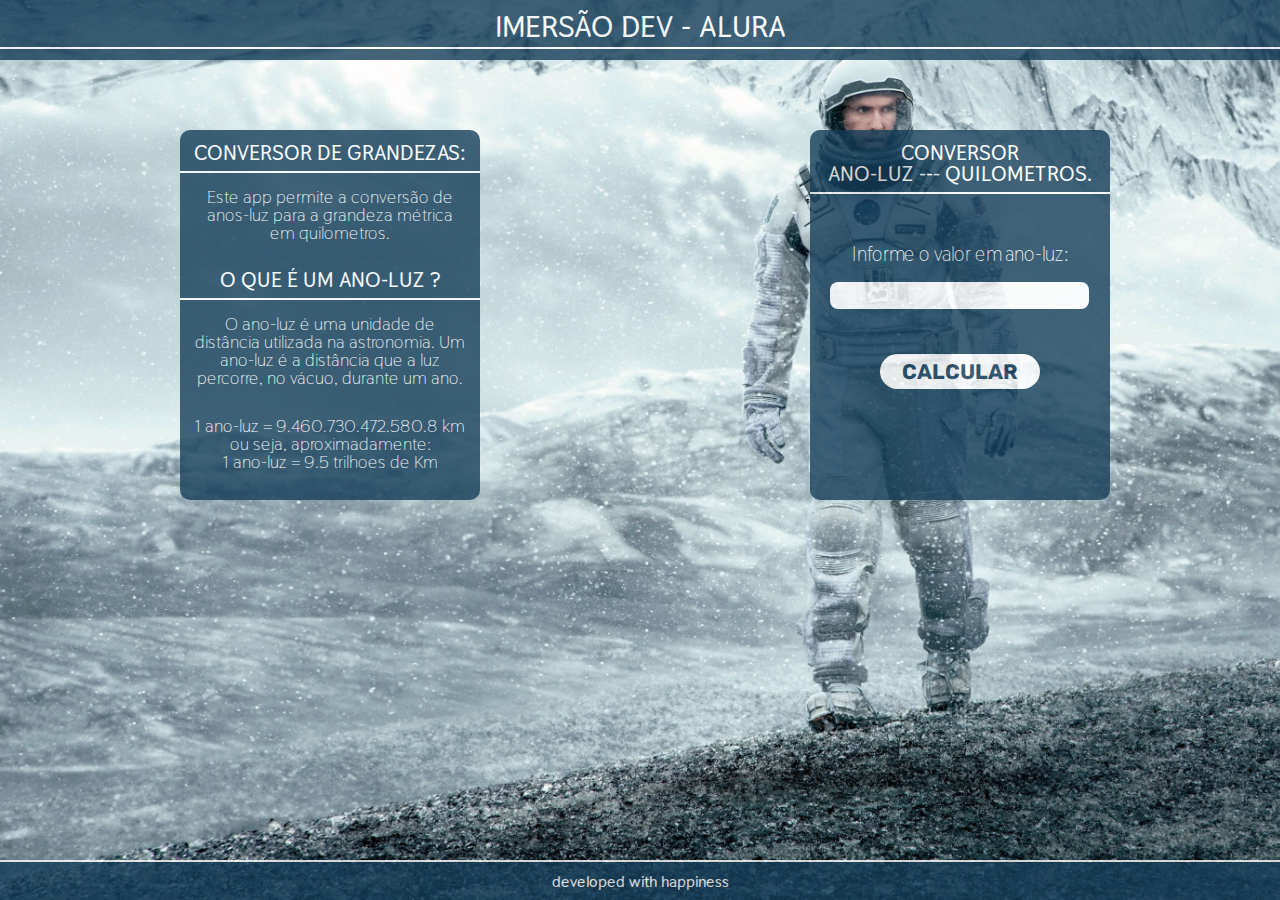
<file: AULA 0001 - CONVERSOR DE MOEDAS/index.html>
<!DOCTYPE html>
<html lang="en">
<head>
    <meta charset="UTF-8">
    <meta http-equiv="X-UA-Compatible" content="IE=edge">
    <meta name="viewport" content="width=device-width, initial-scale=1.0">
    <link rel="preconnect" href="https://fonts.gstatic.com">
    <link href="https://fonts.googleapis.com/css2?family=Thasadith&display=swap" rel="stylesheet">
    <link rel="preconnect" href="https://fonts.gstatic.com">    
    <link href="https://fonts.googleapis.com/css2?family=Rubik&display=swap" rel="stylesheet">    
    <link rel="stylesheet" href="./css/reset.css">
    <link rel="stylesheet" href="./css/index.css">
    <title>IMERSÃO DEV - ALURA</title>
</head>
<body>
    <header>
        <h1>IMERSÃO DEV - ALURA</h1>
    </header>
    <main>
        <div id="leftDiv">
            <article>
                <h2>CONVERSOR DE GRANDEZAS:</h2>
                <p> 
                    Este app permite a conversão de 
                    anos-luz para a grandeza métrica 
                    em quilometros.
                </p>
                <h2>O QUE É UM ANO-LUZ ?</h2>
                <p> 
                    O ano-luz é uma unidade de distância 
                    utilizada na astronomia. Um ano-luz é a 
                    distância que a luz percorre, no vácuo, 
                    durante um ano.
                </p>
                <p>
                    1 ano-luz = 9.460.730.472.580.8 km
                    <br>
                    ou seja, aproximadamente: 
                    <br>
                    1 ano-luz = 9.5 trilhoes de Km
                </p>
            </article>
        </div>
        <div  id="rightDiv">
            <form action="">
                <h2>Conversor <br> Ano-Luz --- Quilometros.</h2>
                <label for="anoLuz">
                    <p>
                        Informe o valor em ano-luz:
                    </p>
                </label>
                <input type="number" id="fAnoLuz">
                <button type="submit" onclick="calculaAnoLuz()">CALCULAR</button>
            </form>
        </div>
    </main>
    <footer>
        <h3>developed with happiness</h3>
    </footer>
</body>
<script src="scripts/main.js"></script>
</html>
</file>
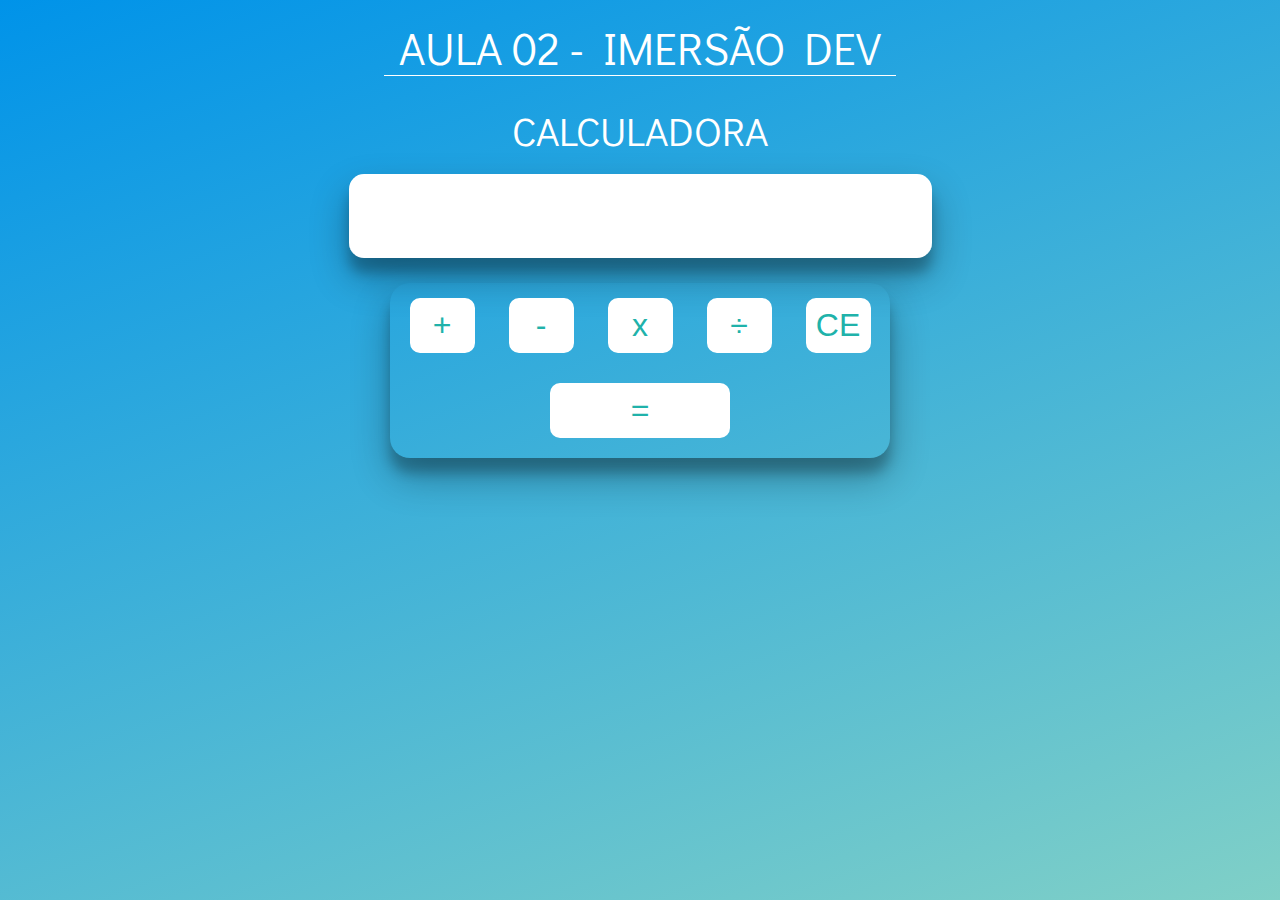
<file: AULA 0002 - CONDICIONAIS E CALCULADORA/index.html>
<!DOCTYPE html>
<html lang="en">
<head>
    <meta charset="UTF-8">
    <meta http-equiv="X-UA-Compatible" content="IE=edge">
    <meta name="viewport" content="width=device-width, initial-scale=1.0">
    <link rel="preconnect" href="https://fonts.gstatic.com">
    <link href="https://fonts.googleapis.com/css2?family=Didact+Gothic&display=swap" rel="stylesheet">
    <link rel="stylesheet" href="./css/reset.css">
    <link rel="stylesheet" href="./css/index.css">
    <title>AULA 02 - IMERSÃO DEV ALURA</title>
</head>
<body>
    <header>
        <h1>AULA 02 - IMERSÃO DEV</h1>
    </header>
    <main>
        <h2>Calculadora</h2>

        <div class="inputCalc">
            <input type="text" id="inNumber">
        </div>
        
        <div class="btnOperators">
            <button id="soma" onclick="operador('+')">+</button>
            <button id="subtr" onclick="operador('-')">-</button>
            <button id="multi" onclick="operador('*')">x</button>
            <button id="division" onclick="operador('/')">&divide;</button>
            <button type="button" onclick="apagar()">CE</button>
            <button id="igual" class="btnIgual" onclick="resultado()">=</button>
        </div>
    </main>
    <footer>

    </footer>
</body>
<script src="scripts/main.js"></script>
</html>
</file>
<file: AULA 0001 - CONVERSOR DE MOEDAS/css/index.css>
body {
    width: 100%;
    height: 100vh;
    background-image: url("../images/interstellar_3.jpg");
    background-repeat: no-repeat;
    background-size: cover;
}

header {
    width: 100%;
    height: 60px;
    background-color: #163E59;
    opacity: .8;
}

h1 {
    font-family: 'Thasadith', sans-serif;
    font-size: 30px;
    text-align: center;
    color: #fff;
    padding-top: 12px;
    padding-bottom: 5px;
    border-bottom: 2px solid #fff;
    font-weight: bolder;
}

#leftDiv {
    float: left;
    width: 50%;
    height: 80vh;
    display: flex;
    justify-content: center;
}

#rightDiv {
    float: left;
    width: 50%;
    height: 80vh;
    display: flex;
    justify-content: space-around;
}


article {
    width: 300px;
    height: 370px;
    margin-left: 20px;
    margin-top: 70px;
    background-color: #163E59;
    opacity: .8;
    border-radius: 10px;
}

h2 {
    font-family: 'Thasadith', sans-serif;
    font-size: 21px;
    color: #fff;
    text-align: center;
    padding-top: 12px;
    padding-bottom: 8px;
    border-bottom: 2px solid #fff;
    font-weight: bolder;
    text-transform: uppercase;
}

p {
    font-family: 'Thasadith', sans-serif;
    font-size: 18px;
    color: #fff;
    padding: 15px;
    text-align: center;
}

form {
    width: 300px;
    height: 370px;
    margin-top: 70px;
    background-color: #163E59;
    opacity: .8;
    border-radius: 10px;
}

label p {
    font-family: 'Thasadith', sans-serif;
    font-size: 20px;
    color: #fff;
    padding-top: 50px;
    padding-bottom: 3px;
    text-align: center;
}

input {
    width: 85%;
    height: 25px;
    margin-top: 15px;
    margin-bottom: 15px;
    border: none;
    border-radius: 8px;
    margin-left: 20px;

}

button {
    width: 160px;
    height: 35px;
    background-color: #fff;
    color: #163E59;
    border: none;
    text-transform: uppercase;
    border-radius: 30px;
    font-size: 21px;
    font-family: 'Rubik', sans-serif;
    font-weight: bolder;
    margin-top: 30px;
    margin-left: 70px;

}

#resultadoAnoLuz {
    color: red;
    font-size: 22px;
    text-align: center;
    padding-top: 20px;
}

footer {
    width: 100%;
    height: 40px;
    background-color: #163E59;
    opacity: .8;
    bottom: 0;
    position: fixed;
}

footer h3 {
    font-family: 'Thasadith', sans-serif;
    font-size: 16px;
    text-align: center;
    color: #fff;
    padding-top: 12px;
    padding-bottom: 5px;
    border-top: 2px solid #fff;
    font-weight: bolder;
}
</file>
<file: AULA 0002 - CONDICIONAIS E CALCULADORA/css/index.css>
body {
    width: 100%;
    height: 100vh;
    background-color: #0093E9;
    background-image: linear-gradient(160deg, #0093E9 0%, #80D0C7 100%);
}

h1 {
    font-family: 'Didact Gothic', sans-serif;
    font-size: 45px;
    text-align: center;
    border-bottom: 1px solid #fff;
    padding-top: 25px;
    padding-bottom: 5px;
    margin-left: 30%;
    margin-right: 30%;
    color: #fff;
}

h2 {
    color: #fff;
    font-family: 'Didact Gothic', sans-serif;
    font-size: 40px;
    padding-bottom: 5px;
    padding-top: 35px;
    text-align: center;
    text-transform: uppercase;
}

h3 {
    font-family: 'Didact Gothic', sans-serif;
    font-size: 70px;
    text-align: center;
    padding-top: 35px;
    color: #fff;
    text-transform: uppercase;
}

.inputCalc {
    text-align: center;
    margin-left: auto;
    margin-right: auto;
}

#inNumber {
    width: auto;
    height: 80px;
    background-color: #fff;
    color: #C850C0;
    border: none;
    border-bottom: 2px solid #fff;
    border-radius: 15px;
    font-size: 45px;
    margin-top: 18px;
    margin-bottom: 25px;
    text-align: center;
    box-shadow: rgba(0, 0, 0, 0.3) 0px 19px 38px, rgba(0, 0, 0, 0.22) 0px 15px 12px;
}

.btnOperators {
    border-radius: 20px;
    text-align: center;
    height: 175px;
    margin-left: auto;
    margin-right: auto;
    width: 500px;
    box-shadow: rgba(0, 0, 0, 0.3) 0px 19px 38px, rgba(0, 0, 0, 0.22) 0px 15px 12px;

}

button {
    width: 65px;
    height: 55px;
    background-color: #fff;
    border: none;
    border: 2px solid #fff;
    border-radius: 10px;
    color: lightseagreen;
    font-size: 32px;
    margin: 15px 15px;
}

button:hover {
    color:darkblue;
    box-shadow: rgba(0, 0, 0, 0.3) 0px 19px 38px, rgba(0, 0, 0, 0.22) 0px 15px 12px;
}

.btnIgual {
    width: 180px;
    height: 55px;
    background-color: #fff;
    border: none;
    border-radius: 10px;
    color: lightseagreen;
    font-size: 32px;
    margin: 15px 15px;
}
</file>
